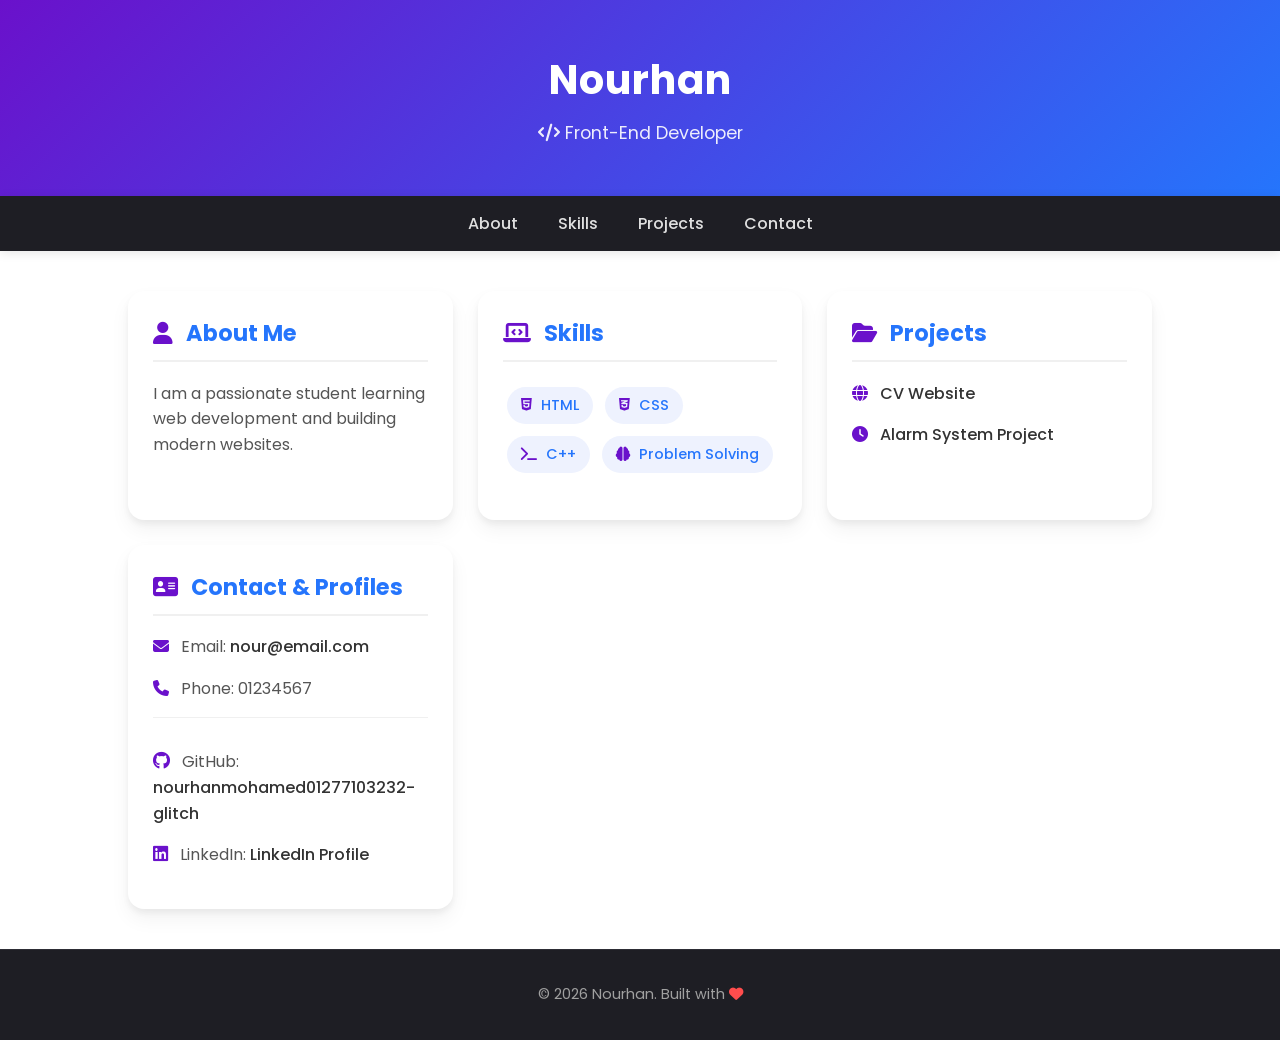
<file: index.html>
<!--<--<!DOCTYPE html>
<html lang="en">
<head>
  <meta charset="UTF-8">
  <title>My CV</title>
  <link rel="stylesheet" href="style6.css">
</head>
<body>

<div class="page">

  <header>
    <h1>Nour</h1>
    <p>Front-End Developer</p>
  </header>

  <nav>
    <ul>
      <li>About</li>
      <li>Skills</li>
      <li>Projects</li>
      <li>Contact</li>
    </ul>
  </nav>

  <section class="content">

   
    <div class="card">
      <h2>About Me</h2>
      <p>I am a passionate student learning web development and building modern websites.</p>
    </div>

    <div class="card">
      <h2>Skills</h2>
      <ul class="skills">
        <li>HTML</li>
        <li>CSS</li>
        <li>C++</li>
        <li>Problem Solving</li>
      </ul>
    </div>

    <div class="card">
      <h2>Projects</h2>
      <p>✔ CV Website</p>
      <p>✔ Alarm System Project</p>
    </div>

    <div class="card">
      <h2>Contact</h2>
      <p>Email: nour@email.com</p>
      <p>Phone: 01234567</p>
    </div>
     
  </section>

  <footer>
    <p>© 2026 Nour</p>
  </footer>

</div>

</body>
</html>-->


<!DOCTYPE html>
<html lang="en">
<head>
  <meta charset="UTF-8">
  <meta name="viewport" content="width=device-width, initial-scale=1.0">
  <title>Nourhan | Front-End Developer</title>
  <!-- ربط خط Poppins الحديث -->
  <link href="https://fonts.googleapis.com/css2?family=Poppins:wght@300;400;600;700&display=swap" rel="stylesheet">
  <!-- ربط مكتبة الأيقونات Font Awesome -->
  <link rel="stylesheet" href="https://cdnjs.cloudflare.com/ajax/libs/font-awesome/6.4.0/css/all.min.css">
  <!-- ملف الـ CSS الخاص بكِ -->
  <link rel="stylesheet" href="style6.css">
</head>
<body>

<div class="page">

  <header>
    <h1>Nourhan</h1>
    <p><i class="fa-solid fa-code"></i> Front-End Developer</p>
  </header>

  <nav>
    <ul>
      <li><a href="#about">About</a></li>
      <li><a href="#skills">Skills</a></li>
      <li><a href="#projects">Projects</a></li>
      <li><a href="#contact">Contact</a></li>
    </ul>
  </nav>

  <section class="content">

    <!-- About -->
    <div class="card" id="about">
      <h2><i class="fa-solid fa-user"></i> About Me</h2>
      <p>I am a passionate student learning web development and building modern websites.</p>
    </div>

    <!-- Skills -->
    <div class="card" id="skills">
      <h2><i class="fa-solid fa-laptop-code"></i> Skills</h2>
      <ul class="skills">
        <li><i class="fa-brands fa-html5"></i> HTML</li>
        <li><i class="fa-brands fa-css3-alt"></i> CSS</li>
        <li><i class="fa-solid fa-terminal"></i> C++</li>
        <li><i class="fa-solid fa-brain"></i> Problem Solving</li>
      </ul>
    </div>

    <!-- Projects -->
    <div class="card" id="projects">
      <h2><i class="fa-solid fa-folder-open"></i> Projects</h2>
      <p><a href="#" class="project-link"><i class="fa-solid fa-globe"></i> CV Website</a></p>
      <p><a href="#" class="project-link"><i class="fa-solid fa-clock"></i> Alarm System Project</a></p>
    </div>

    <!-- Contact -->
    <div class="card" id="contact">
      <h2><i class="fa-solid fa-address-card"></i> Contact & Profiles</h2>
      <p><i class="fa-solid fa-envelope"></i> Email: <a href="mailto:nour@email.com">nour@email.com</a></p>
      <p><i class="fa-solid fa-phone"></i> Phone: 01234567</p>
      
      <!-- روابط الحسابات الشخصية الخاصة بكِ -->
      <div class="social-links">
        <p><i class="fa-brands fa-github"></i> GitHub: <a href="https://github.com/nourhanmohamed01277103232-glitch" target="_blank">nourhanmohamed01277103232-glitch</a></p>
        <p><i class="fa-brands fa-linkedin"></i> LinkedIn: <a href="https://wwwlinkedin.com/in/nourhan-mohamed-285a68394" target="_blank">LinkedIn Profile</a></p>
      </div>
    </div>
     
  </section>

  <footer>
    <p>© 2026 Nourhan. Built with <i class="fa-solid fa-heart" style="color: #ff4d4d;"></i></p>
  </footer>

</div>

</body>
</html>
</file>
<file: style6.css>
/*{
    box-sizing: border-box;
}
.pr{
    width: 80%;
    height: 600px;
    background-color: brown;
    margin: auto;
    padding: 5px;
    display: grid;
    grid-template-columns: 1fr 1fr 1fr 1fr;
   /* grid-template-rows: repeat(4,1fr);
}  
.ch{
    color: blanchedalmond;
    background-color: blueviolet;
    text-align: center;
    padding: 15px 20px;
    border: 2px solid white;
   
   
   ;
  


}
    .page {
    background-color: blanchedalmond;
    padding: 5px;
    display: grid;
    grid-template-columns: repeat(6, 1fr);

    grid-template-areas:
    "head head head head head head "
    " nav nav nav section section section  "
    "footer footer footer footer footer footer ";
}

header {
    background-color: rgb(192, 43, 226);
    color: aliceblue;
    text-align: center;
    grid-area: head;
}

section {
    background-color: rgb(68, 0, 255);
    color: azure;
    text-align: center;
    grid-area: section;
}

nav {
    background-color: rgb(98, 0, 255);
    color: aliceblue;
    grid-area: nav;
}

footer {
    background-color: black;
    color: beige;
    text-align: center;
    grid-area: footer;
}

ul {
    display: flex;
    justify-content: space-around;
}*/
/*body {
    margin: 0;
    font-family: Arial, sans-serif;
    background: #f5f5f5;
}

.page {
    display: grid;
    grid-template-columns: repeat(10, 1fr);
    grid-template-areas:
    "head head head head head head head head head head"
    "nav nav nav nav nav nav nav nav nav nav"
    "section section section section section section section section section section"
    "footer footer footer footer footer footer footer footer footer footer";
}

/* HEADER */
/*header {
    grid-area: head;
    background: linear-gradient(45deg, #6a11cb, #2575fc);
    color: white;
    text-align: center;
    padding: 30px;
}

/* NAV */
/*nav {
    grid-area: nav;
    background: #222;
}

nav ul {
    display: flex;
    justify-content: center;
    list-style: none;
    padding: 10px;
    margin: 0;
}

nav li {
    margin: 0 15px;
    color: white;
    cursor: pointer;
    transition: 0.3s;
}

nav li:hover {
    color: #00d4ff;
}

/* SECTION */
/*.content {
    grid-area: section;
    display: grid;
    grid-template-columns: repeat(auto-fit, minmax(250px, 1fr));
    gap: 20px;
    padding: 30px;
}

.card {
    background: white;
    padding: 20px;
    border-radius: 15px;
    box-shadow: 0 5px 15px rgba(0,0,0,0.2);
    transition: 0.3s;
}

.card:hover {
    transform: translateY(-10px);
}


.skills {
    list-style: none;
    padding: 0;
}

.skills li {
    background: #2575fc;
    color: white;
    margin: 5px;
    padding: 5px;
    border-radius: 8px;
    display: inline-block;
}


footer {
    grid-area: footer;
    background: black;
    color: white;
    text-align: center;
    padding: 15px;
}*/
body {
    margin: 0;
    /* تفعيل خط Poppins العصري */
    font-family: 'Poppins', Arial, sans-serif; 
    
    /* رابط الصورة الاحترافية المباشرة بدون أي طبقة شفافة */
    background-image: url('https://images.unsplash.com/photo-1605379399642-870262d3d051?q=80&w=2000');
    
    /* ضبط أبعاد الصورة وتثبيتها بشكل مثالي خلف الكروت */
    background-size: cover;
    background-position: center;
    background-attachment: fixed;
    
    color: #333;
}

.page {
    display: grid;
    grid-template-columns: repeat(10, 1fr);
    grid-template-areas:
    "head head head head head head head head head head"
    "nav nav nav nav nav nav nav nav nav nav"
    "section section section section section section section section section section"
    "footer footer footer footer footer footer footer footer footer footer";
}

/* HEADER */
header {
    grid-area: head;
    background: linear-gradient(135deg, #6a11cb, #2575fc);
    color: white;
    text-align: center;
    padding: 50px 20px;
}

header h1 {
    margin: 0;
    font-size: 2.5rem;
    font-weight: 700;
    letter-spacing: 1px;
}

header p {
    margin: 10px 0 0 0;
    font-size: 1.1rem;
    opacity: 0.9;
}

/* NAV */
nav {
    grid-area: nav;
    background: #1e1e24;
    position: sticky;
    top: 0;
    z-index: 100;
    box-shadow: 0 2px 10px rgba(0,0,0,0.1);
}

nav ul {
    display: flex;
    justify-content: center;
    list-style: none;
    padding: 15px;
    margin: 0;
}

nav li {
    margin: 0 20px;
}

nav li a {
    color: #e0e0e0;
    text-decoration: none;
    font-weight: 500;
    font-size: 1rem;
    transition: color 0.3s ease;
}

nav li a:hover {
    color: #00d4ff;
}

/* SECTION */
.content {
    grid-area: section;
    display: grid;
    grid-template-columns: repeat(auto-fit, minmax(260px, 1fr));
    gap: 25px;
    padding: 40px 10%;
}

/* CARDS */
.card {
    background: white;
    padding: 25px;
    border-radius: 16px;
    box-shadow: 0 4px 6px rgba(0, 0, 0, 0.05), 0 10px 20px rgba(0, 0, 0, 0.05);
    transition: transform 0.4s cubic-bezier(0.175, 0.885, 0.32, 1.275), box-shadow 0.4s ease;
}

.card h2 {
    margin-top: 0;
    color: #2575fc;
    font-size: 1.4rem;
    border-bottom: 2px solid #f0f0f0;
    padding-bottom: 10px;
}

.card p {
    line-height: 1.6;
    color: #555;
}

/* تأثير الـ Hover الاحترافي لتنعيم حركة الكروت وبث الحياة فيها */
.card:hover {
    transform: translateY(-8px);
    box-shadow: 0 15px 30px rgba(37, 117, 252, 0.15);
}

/* SKILLS */
.skills {
    list-style: none;
    padding: 0;
    margin-top: 15px;
}

.skills li {
    background: #eef2fe;
    color: #2575fc;
    font-weight: 500;
    margin: 6px 4px;
    padding: 8px 14px;
    border-radius: 20px;
    display: inline-block;
    font-size: 0.9rem;
    transition: all 0.3s ease;
}

.skills li i {
    margin-right: 5px;
}

.skills li:hover {
    background: #2575fc;
    color: white;
}

/* روابط المشاريع والاتصال داخل الكروت */
.project-link, .card a {
    color: #333;
    text-decoration: none;
    font-weight: 500;
    transition: color 0.3s ease;
}

.project-link:hover, .card a:hover {
    color: #6a11cb;
}

.card i {
    margin-right: 8px;
    color: #6a11cb;
}

/* قسم الروابط الاجتماعية الجديد */
.social-links {
    margin-top: 15px;
    padding-top: 15px;
    border-top: 1px solid #f0f0f0;
}

.social-links p i {
    font-size: 1.1rem;
}

.fa-github:hover { color: #24292e; }
.fa-linkedin:hover { color: #0077b5; }

/* FOOTER */
footer {
    grid-area: footer;
    background: #1e1e24;
    color: #a0a0a0;
    text-align: center;
    padding: 20px;
    font-size: 0.9rem;
    border-top: 1px solid #2d2d35;
}
</file>
